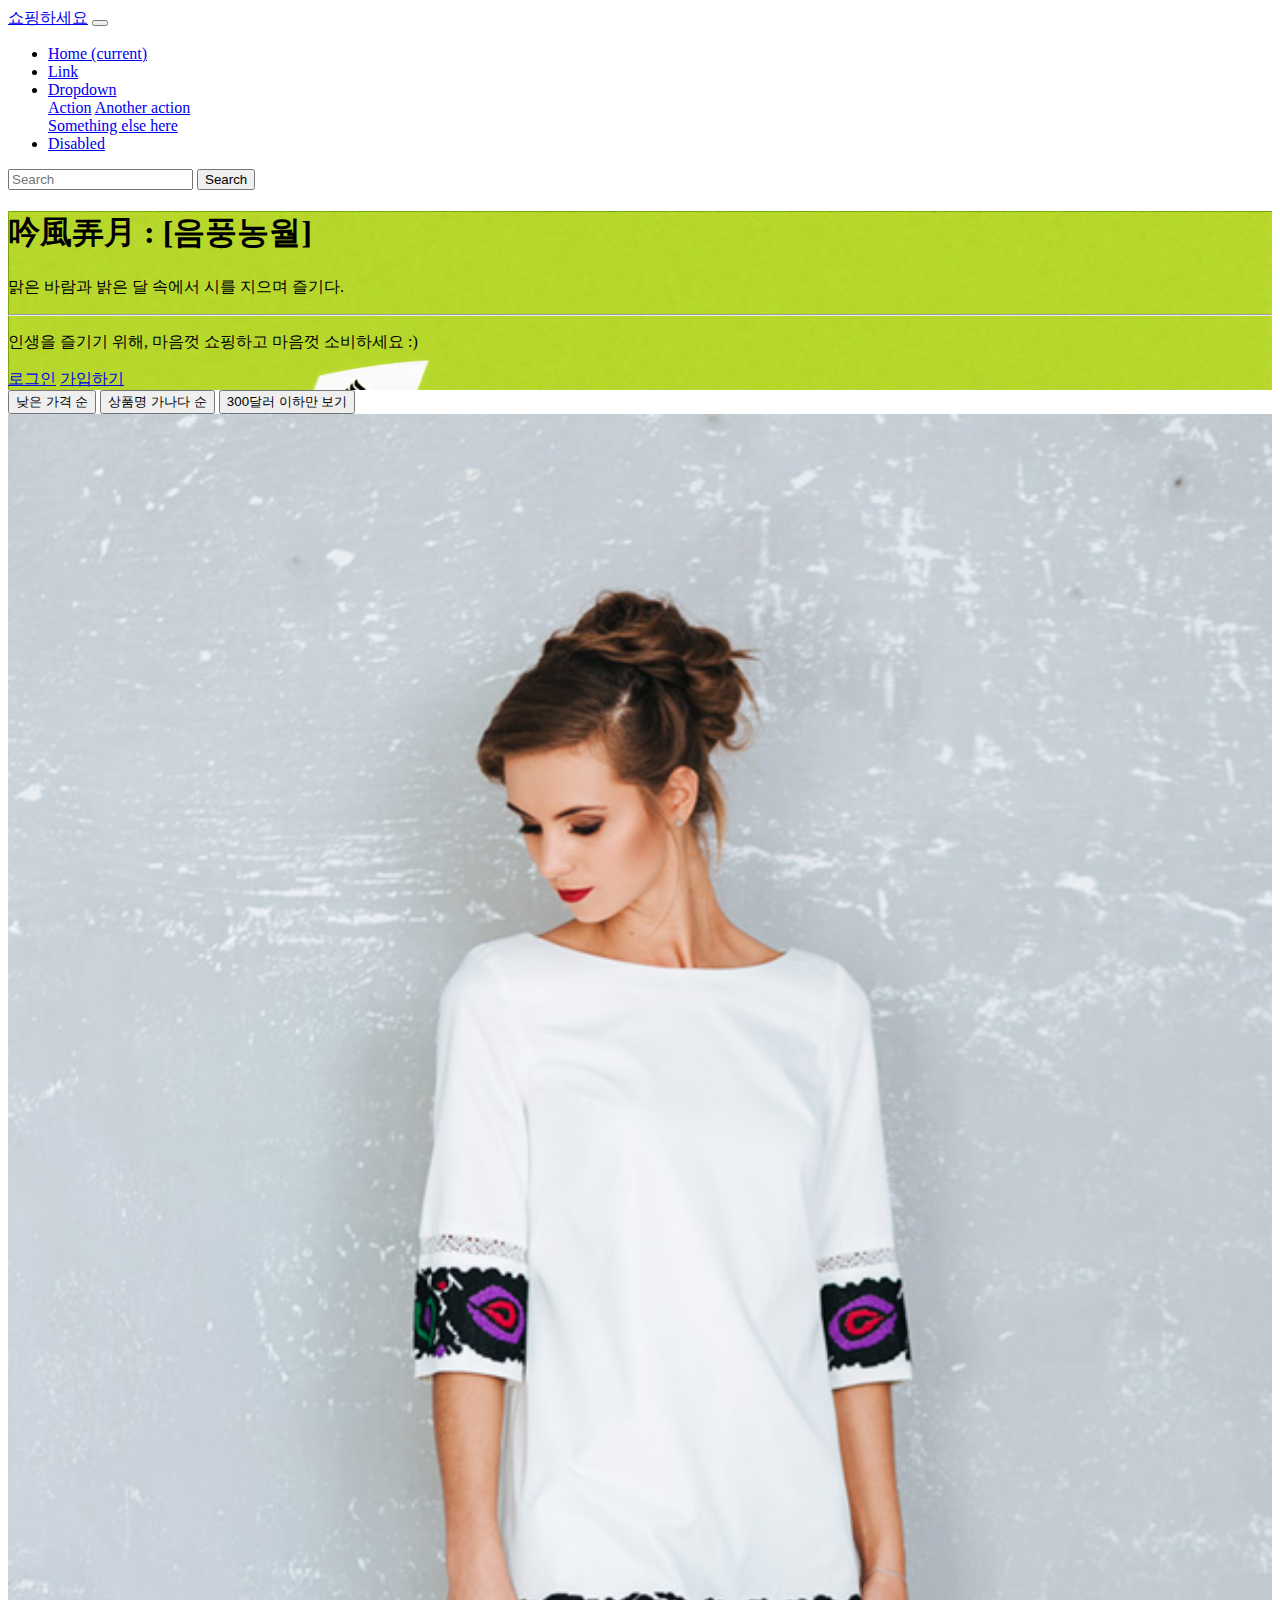
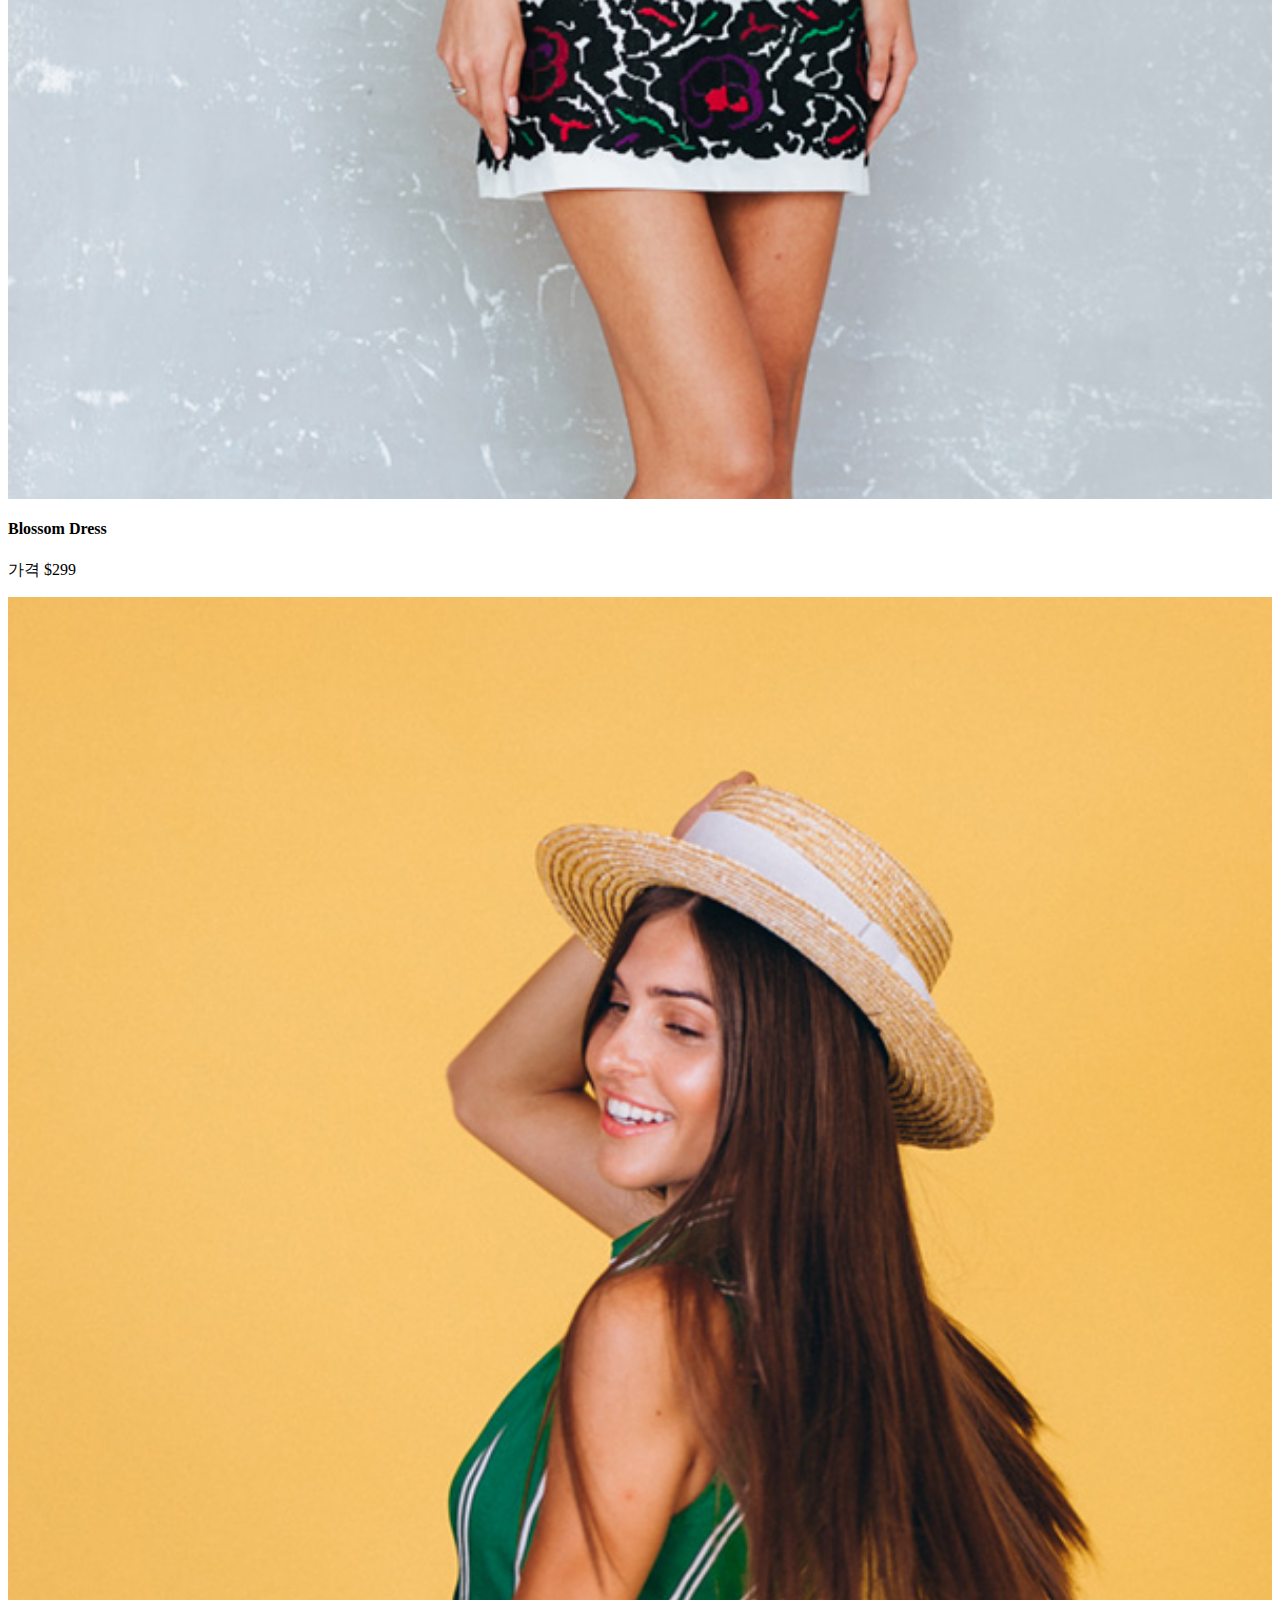
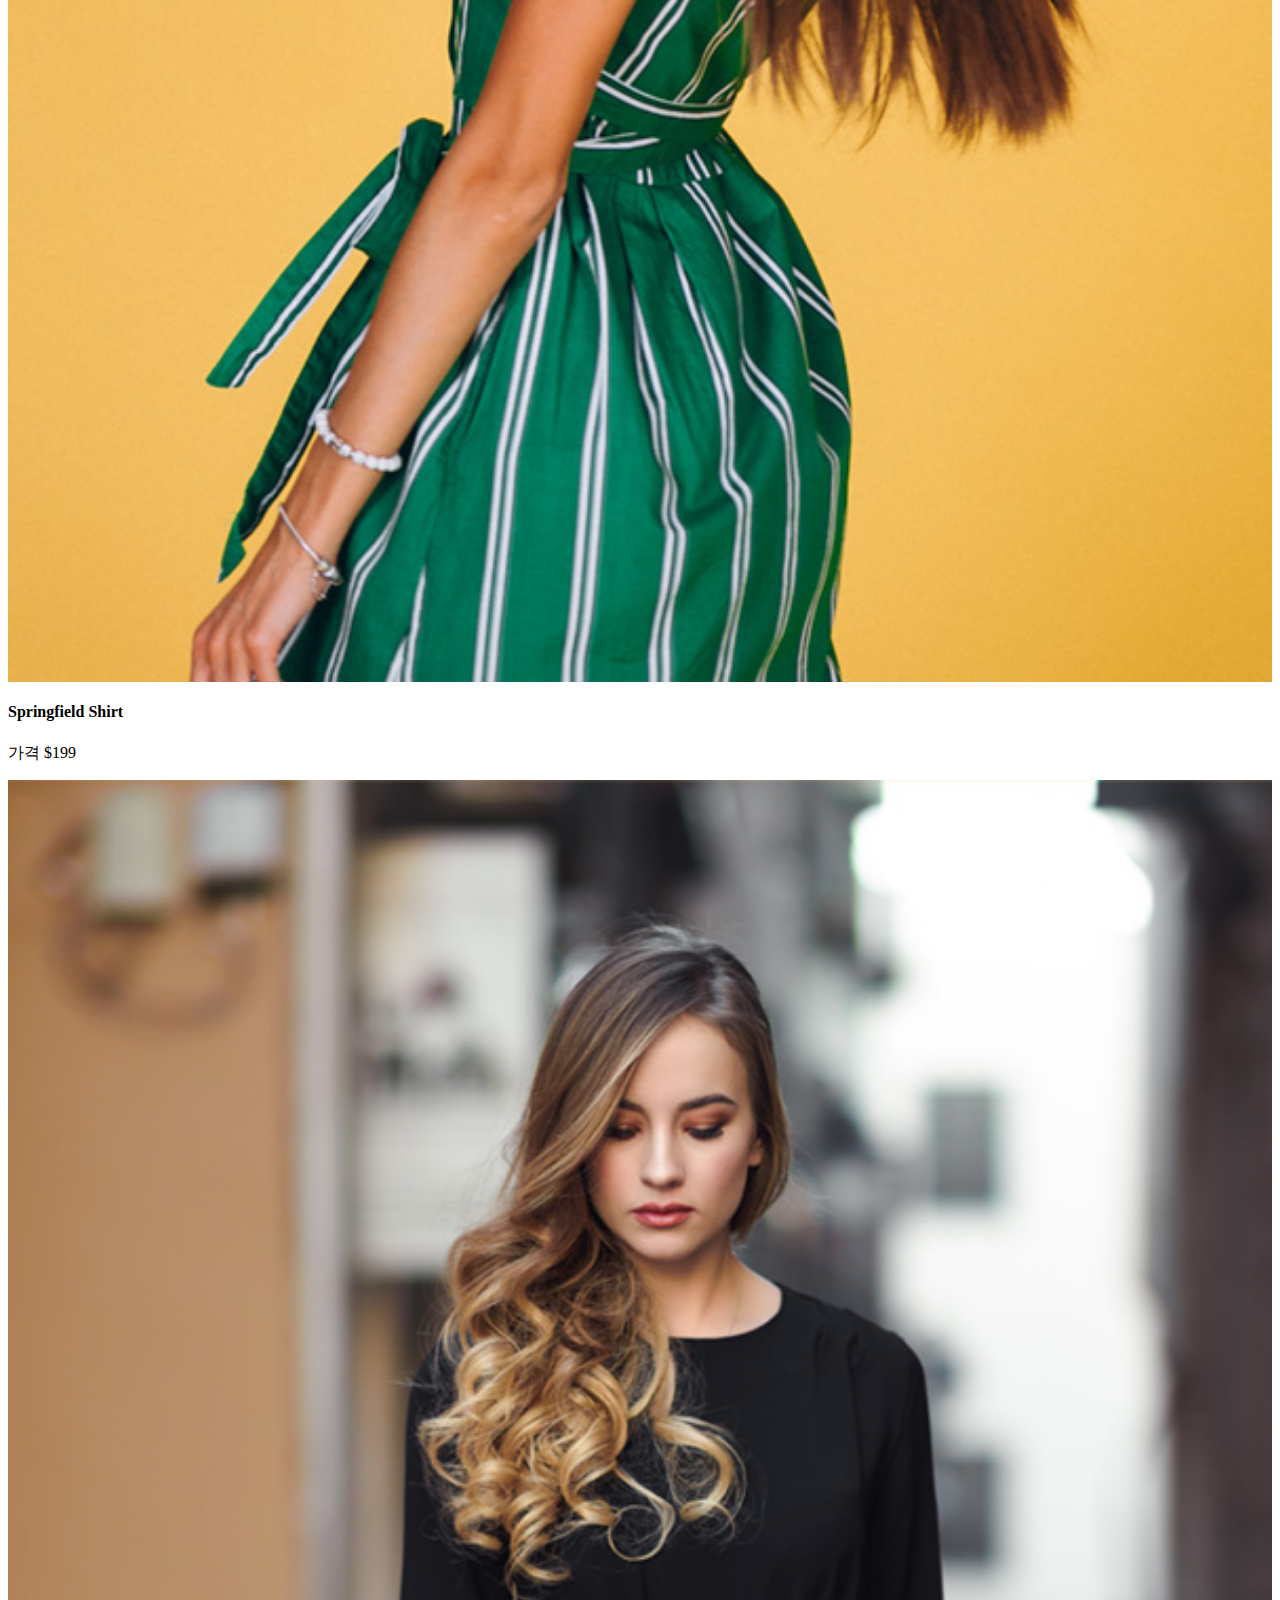
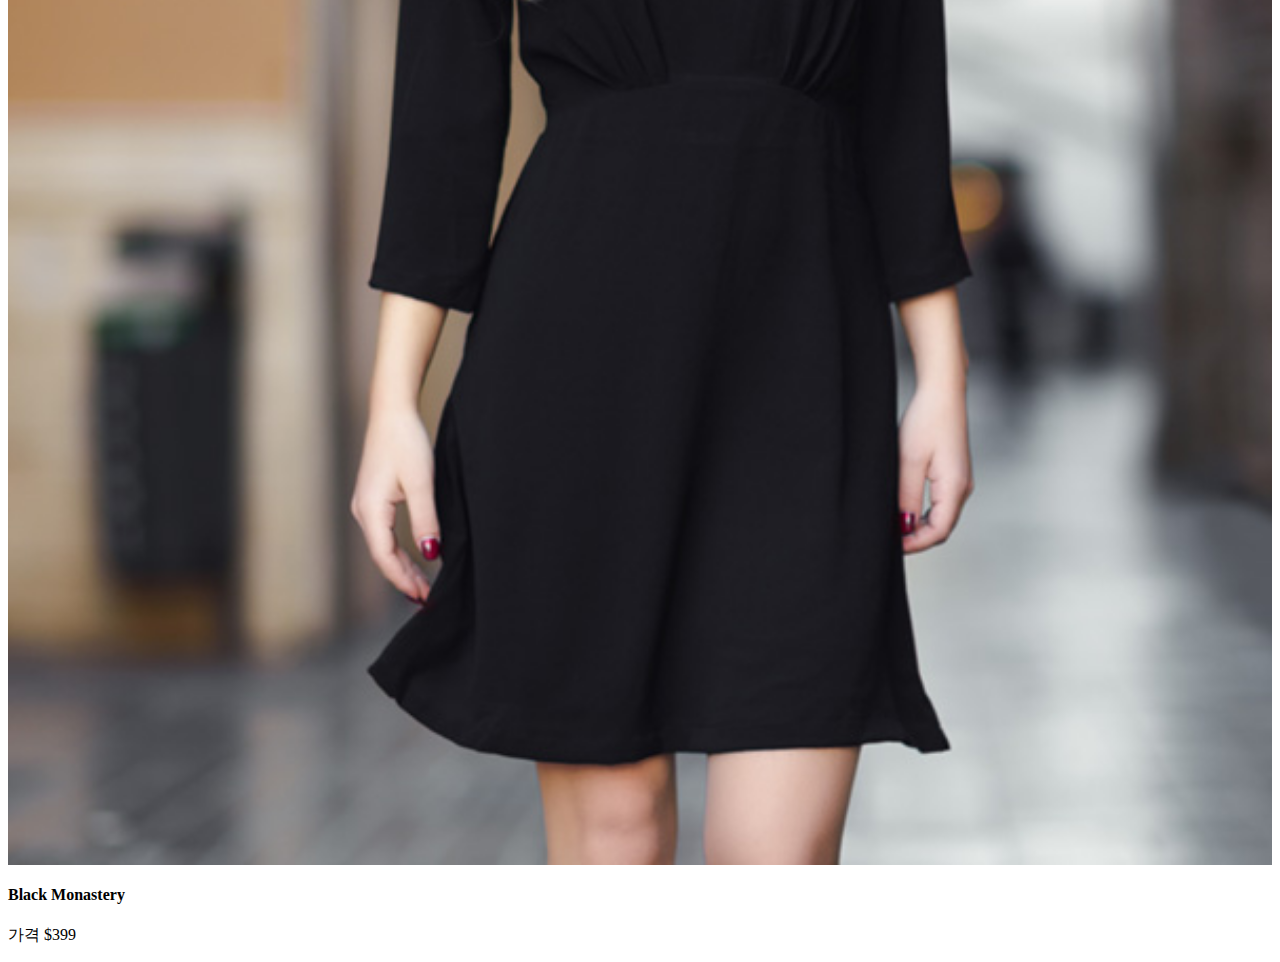
<file: homework/index.html>
<html>
    <head>
    <link rel="stylesheet" href="https://stackpath.bootstrapcdn.com/bootstrap/4.5.0/css/bootstrap.min.css" integrity="sha384-9aIt2nRpC12Uk9gS9baDl411NQApFmC26EwAOH8WgZl5MYYxFfc+NcPb1dKGj7Sk" crossorigin="anonymous">

    <link href="main.css" rel="stylesheet">

    <title>Go Shopping!</title>

</head>

<body>
    <!--모달팝업-->
    <div class="black-bg" id="modal">
        <div class="white-bg">
            <h4 id="title">로그인하세요</h4>
            <form action="login.php" name="form" onsubmit="return chkBlank()">
                <input type="email" class="form-control" name="email" id="email" placeholder="이메일 주소를 입력하세요" pattern="[a-z0-9._%+-]+@[a-z0-9.-]+\.[a-z]{2,4}$" />
                <input type="password" class="form-control" name="password" placeholder="비밀번호를 입력하세요">
                <button type="submit" class="btn btn-primary" id="submit">Submit</button>
            </form>
            <button id="close">닫기</button>
        </div>
    </div>

    <!--내비게이션바-->
    <nav class="navbar navbar-expand-lg navbar-light bg-light">
        <a class="navbar-brand" href="#">쇼핑하세요</a>
        <button class="navbar-toggler" type="button" data-toggle="collapse" data-target="#navbarSupportedContent" aria-controls="navbarSupportedContent" aria-expanded="false" aria-label="Toggle navigation">
            <span class="navbar-toggler-icon"></span>
        </button>

        <div class="collapse navbar-collapse" id="navbarSupportedContent">
            <ul class="navbar-nav mr-auto">
                <li class="nav-item active">
                    <a class="nav-link" href="#">Home <span class="sr-only">(current)</span></a>
                </li>
                <li class="nav-item">
                    <a class="nav-link" href="#">Link</a>
                </li>
                <li class="nav-item dropdown">
                    <a class="nav-link dropdown-toggle" href="#" id="navbarDropdown" role="button" data-toggle="dropdown" aria-haspopup="true" aria-expanded="false">
                        Dropdown
                    </a>
                    <div class="dropdown-menu" aria-labelledby="navbarDropdown">
                        <a class="dropdown-item" href="#">Action</a>
                        <a class="dropdown-item" href="#">Another action</a>
                        <div class="dropdown-divider"></div>
                        <a class="dropdown-item" href="#">Something else here</a>
                    </div>
                </li>
                <li class="nav-item">
                    <a class="nav-link disabled" href="#" tabindex="-1" aria-disabled="true">Disabled</a>
                </li>
            </ul>
            <form class="form-inline my-2 my-lg-0">
                <input class="form-control mr-sm-2" type="search" placeholder="Search" aria-label="Search">
                <button class="btn btn-outline-success my-2 my-sm-0" type="submit">Search</button>
            </form>
        </div>
    </nav>

    <div class="jumbotron">
        <h1 class="display-4">吟風弄月 : [음풍농월]</h1>
        <p class="lead">맑은 바람과 밝은 달 속에서 시를 지으며 즐기다.</p>
        <hr class="my-4">
        <p>인생을 즐기기 위해, 마음껏 쇼핑하고 마음껏 소비하세요 :)</p>
        <a class="btn btn-primary btn-lg" href="#" role="button" id="loginBtn">로그인</a>
        <a class="btn btn-primary btn-lg" href="#" role="button" id="joinBtn">가입하기</a>
    </div>


    <div class="btn-group" role="group" aria-label="Basic example">
        <button type="button" class="btn btn-secondary" id="low">낮은 가격 순</button>
        <button type="button" class="btn btn-secondary" id="abc">상품명 가나다 순</button>
        <button type="button" class="btn btn-secondary" id="300">300달러 이하만 보기</button>
    </div>

    <div class="container">
        <div class="row">
            <div class="col-md-4">
                <img src="pic1.jpg" width="100%">
                <h4 class="my-3" id="title0">상품1제목</h4>
                <p>가격 $<span id="price0">??</span></p>
            </div>
            <div class="col-md-4">
                <img src="pic2.jpg" width="100%">
                <h4 class="my-3" id="title1">상품1제목</h4>
                <p>가격 $<span id="price1">??</span></p>
            </div>
            <div class="col-md-4">
                <img src="pic3.jpg" width="100%">
                <h4 class="my-3" id="title2">상품1제목</h4>
                <p>가격 $<span id="price2">??</span></p>
            </div>
        </div>
    </div>



    <script>
        var products = [{
                id: 1,
                price: 299,
                img: 'img/pic1.jpg',
                title: 'Blossom Dress',
                text: "Do you like some random yellow stuff? Here's one for you."
            },
            {
                id: 2,
                price: 199,
                img: 'img/pic1.jpg',
                title: 'Springfield Shirt',
                text: "Stole it from my dad."
            },
            {
                id: 3,
                price: 399,
                img: 'img/pic3.jpg',
                title: 'Black Monastery',
                text: "The best beer comes from the monastery."
            }
        ];

        for (i = 0; i < 3; i++) {
            document.getElementById('title' + i).innerHTML = products[i].title;
            document.getElementById('price' + i).innerHTML = products[i].price;
        };

        //products 라는 array 안에 있는 object{} 데이터 3개를 가격 낮은 순으로 정렬하려면 어떻게 코드를 짜야할까요?


        // 가격 낮은 순 정렬 버튼
        document.getElementById('low').addEventListener('click', function() {
            products.sort(function(a, b) {
                return a.price - b.price;

            });
            for (i = 0; i < 3; i++) {
                document.getElementById('title' + i).innerHTML = products[i].title;
                document.getElementById('price' + i).innerHTML = products[i].price;
            };

        });
        // 상품명 가나다 순 버튼
        document.getElementById('abc').addEventListener('click', function() {
            products.sort(function(a, b) {
                if (a.title > b.title) {
                    return 1
                } else if (a.title < b.title) {
                    return -1
                }

            });
            for (i = 0; i < 3; i++) {
                document.getElementById('title' + i).innerHTML = products[i].title;
                document.getElementById('price' + i).innerHTML = products[i].price;
            };
        });

        // 300달러 이하만 보기
        document.getElementById('300').addEventListener('click', function() {
            products.sort(function(a, b) {
                return a.price - b.price;
            });
            var products2 = products.filter(a => a.price < 300);
        });
    </script>
    <script>
        // 로그인 버튼
        document.getElementById('loginBtn').addEventListener('click', function() {
            document.getElementById('modal').style.display = 'block';
            document.getElementById('title').innerHTML = '로그인해주세요';
        });

        // 가입하기 버튼
        document.getElementById('joinBtn').addEventListener('click', function() {
            document.getElementById('modal').style.display = 'block';
            document.getElementById('title').innerHTML = '가입해주세요';

        });

        // 닫기 버튼
        document.getElementById('close').addEventListener('click', function() {
            document.getElementById('modal').style.display = 'none';
        });


        // email 유효성 검사
        const regData = /^(([^<>()\[\]\.,;:\s@\"]+(\.[^<>()\[\]\.,;:\s@\"]+)*)|(\".+\"))@(([^<>()[\]\.,;:\s@\"]+\.)+[^<>()[\]\.,;:\s@\"]{2,})$/i;

        // email 공백 검사

        function chkBlank() {
            var emailChk = document.forms["form"]["email"].value;
            var pwChk = document.forms["form"]["password"].value;

            if (emailChk == "") {
                alert('이메일을 입력해주세요!');
                return false;
            } else if (pwChk == 0) {
                alert('비밀번호를 입력해주세요!');
                return false;
            } else {
                return true;
            }
        }

        //코멘트 : 1. 역시 인풋 name으로찾는게 쉬워보이는군요 2. 잘되니 심심하시면 함수를 onsubmit에 꽂아넣지말고 addeventlistener를 이용해서 똑같이 기능개발해보십시오 


        //모달 검은 배경 누르면 닫히는 기능 (로그인 버튼을 누르면 모달창이 떠, 근데 다른데 누르면 그대로 있고 바깥에 검은 바탕을 누르면 창이 닫히는 기능)


        document.getElementById('modal').addEventListener('click', function(e) {
            e.stopPropagation();

            if (e.target == document.getElementById('modal')) {
                document.getElementById('modal').style.display = 'none';
            };
        });
    </script>




</body></html>
</file>
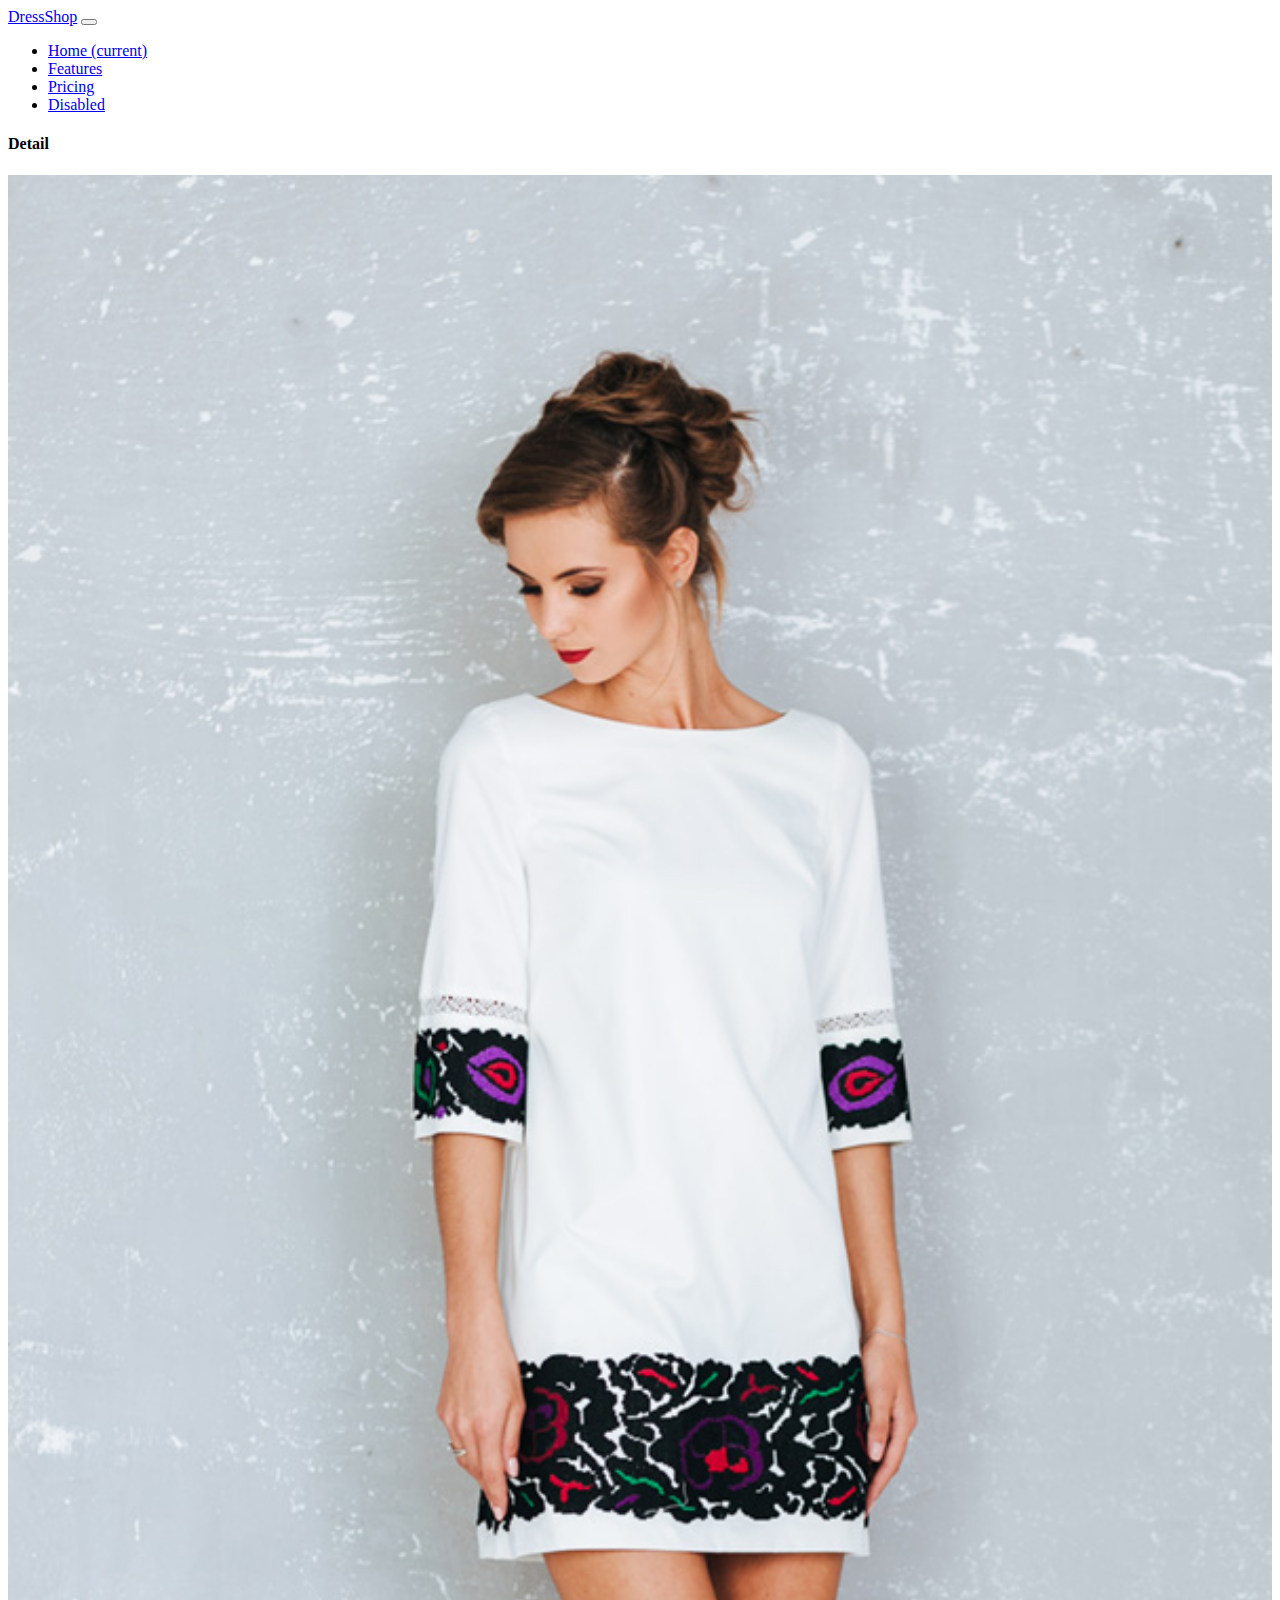
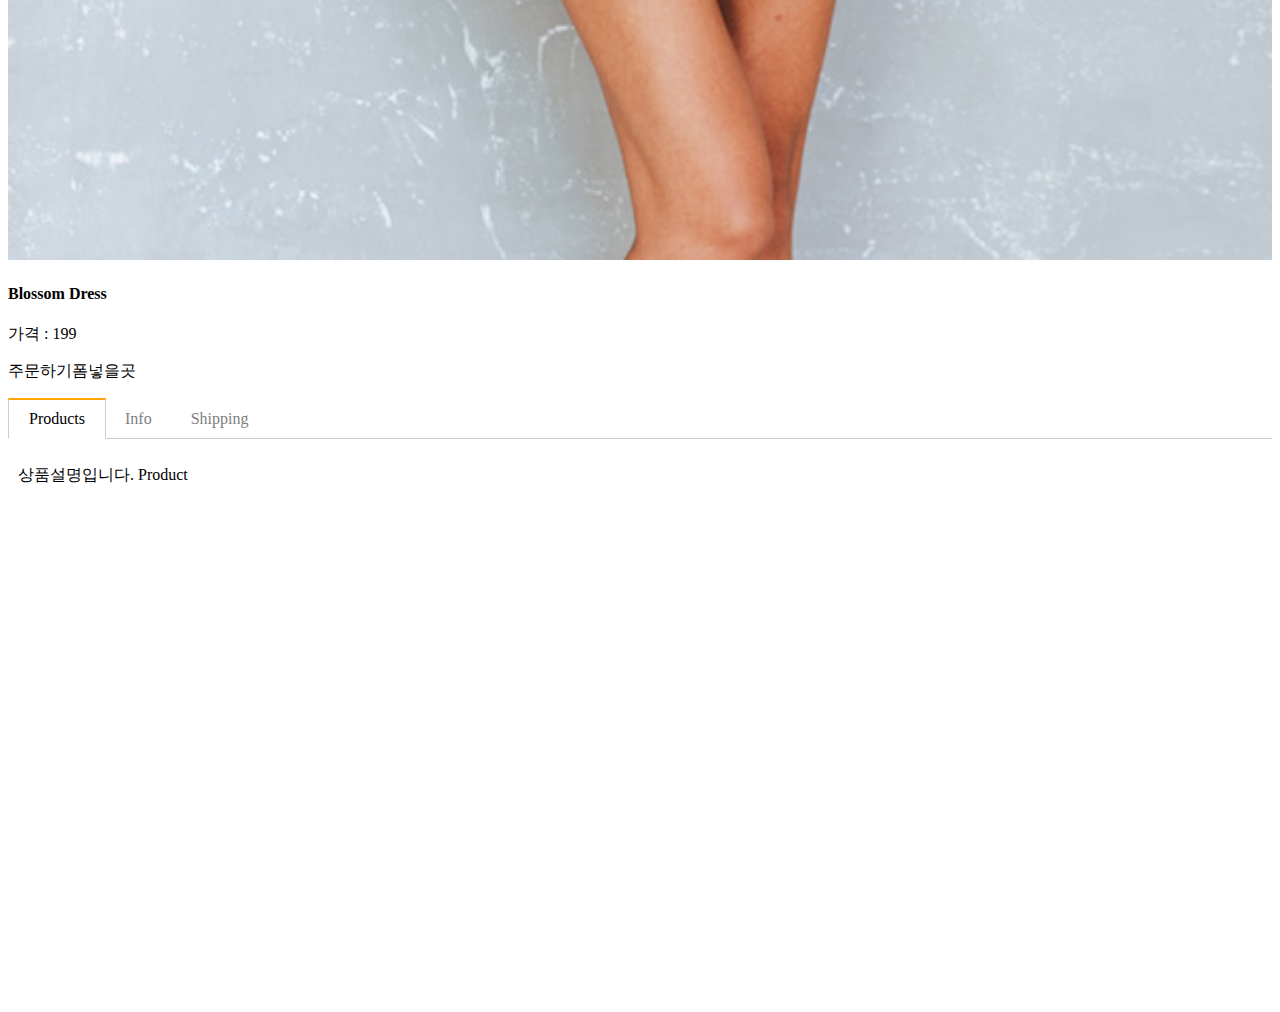
<file: homework/detail.html>
<!doctype html>
<html lang="en">
  <head>
  <!-- Required meta tags -->
  <meta charset="utf-8">
  <meta name="viewport" content="width=device-width, initial-scale=1, shrink-to-fit=no">

  <!-- Bootstrap CSS -->
  <link rel="stylesheet" href="https://stackpath.bootstrapcdn.com/bootstrap/4.5.0/css/bootstrap.min.css" integrity="sha384-9aIt2nRpC12Uk9gS9baDl411NQApFmC26EwAOH8WgZl5MYYxFfc+NcPb1dKGj7Sk" crossorigin="anonymous">

  <link href="main.css" rel="stylesheet">

  <title>Hello, world!</title>
</head>

<body>


  <nav class="navbar navbar-expand-lg navbar-light bg-light">
    <a class="navbar-brand" href="#">DressShop</a>
    <button class="navbar-toggler" type="button" data-toggle="collapse" data-target="#navbarNav" aria-controls="navbarNav" aria-expanded="false" aria-label="Toggle navigation">
      <span class="navbar-toggler-icon"></span>
    </button>
    <div class="collapse navbar-collapse" id="navbarNav">
      <ul class="navbar-nav">
        <li class="nav-item active">
          <a class="nav-link" href="#">Home <span class="sr-only">(current)</span></a>
        </li>
        <li class="nav-item">
          <a class="nav-link" href="#">Features</a>
        </li>
        <li class="nav-item">
          <a class="nav-link" href="#">Pricing</a>
        </li>
        <li class="nav-item">
          <a class="nav-link disabled" href="#" tabindex="-1" aria-disabled="true">Disabled</a>
        </li>
      </ul>
    </div>
  </nav>

  <div class="text-center my-4">
    <h4>Detail</h4>
  </div>

  <div class="container">
    <div class="row">
      <div class="col-md-6">
        <img src="pic1.jpg" width="100%">
      </div>
      <div class="col-md-6 mt-4">
        <h4>Blossom Dress</h4>
        <p>가격 : 199</p>
        <form>주문하기폼넣을곳</form>
      </div>
    </div>
  </div>

  <style>
    .list {
      list-style-type: none;
      margin: 0;
      padding: 0;
      border-bottom: 1px solid #ccc;
    }
    .list::after {
      content : '';
      display: block;
      clear: both;
    }
    .tab-button {
      display: block;
      padding: 10px 20px 10px 20px;
      float: left;
      margin-right: -1px;
      margin-bottom: -1px;
      color: grey;
      text-decoration: none;
    }

    .orange {
      border-top: 2px solid orange;
      border-right: 1px solid #ccc;
      border-bottom: 1px solid white;
      border-left: 1px solid #ccc;
      color: black;
      margin-top: -2px;
    }

    .tab-content {
      display: none;
      padding: 10px;
    }

    .show {
      display: block;
    }
  </style>

  <br>
  <!--orange라는 클래스는 버튼 하이라이트해주는 클래스, show는 탭 내용 보여주는 클래스-->
  <div class="container mt-5" style="margin-bottom: 500px;">
    <ul class="list">
      <a class="tab-button orange" data-id="0" id="0">Products</a>
      <a class="tab-button" data-id="1" id="1">Info</a>
      <a class="tab-button" data-id="2" id="2">Shipping</a>
    </ul>

    <div class="tab-content show" id="content0">
      <p>상품설명입니다. Product</p>
    </div>
    <div class="tab-content" id="content1">
      <p>상품정보입니다. Information</p>
    </div>
    <div class="tab-content" id="content2">
      <p>배송정보입니다. Shipping</p>
    </div>
  </div>

<script src="tab.js">
    </script>




  <!-- Optional JavaScript -->
  <!-- jQuery first, then Popper.js, then Bootstrap JS -->
  <script src="https://code.jquery.com/jquery-3.5.1.slim.min.js" integrity="sha384-DfXdz2htPH0lsSSs5nCTpuj/zy4C+OGpamoFVy38MVBnE+IbbVYUew+OrCXaRkfj" crossorigin="anonymous"></script>
  <script src="https://cdn.jsdelivr.net/npm/popper.js@1.16.0/dist/umd/popper.min.js" integrity="sha384-Q6E9RHvbIyZFJoft+2mJbHaEWldlvI9IOYy5n3zV9zzTtmI3UksdQRVvoxMfooAo" crossorigin="anonymous"></script>
  <script src="https://stackpath.bootstrapcdn.com/bootstrap/4.5.0/js/bootstrap.min.js" integrity="sha384-OgVRvuATP1z7JjHLkuOU7Xw704+h835Lr+6QL9UvYjZE3Ipu6Tp75j7Bh/kR0JKI" crossorigin="anonymous"></script>
</body></html>
</file>
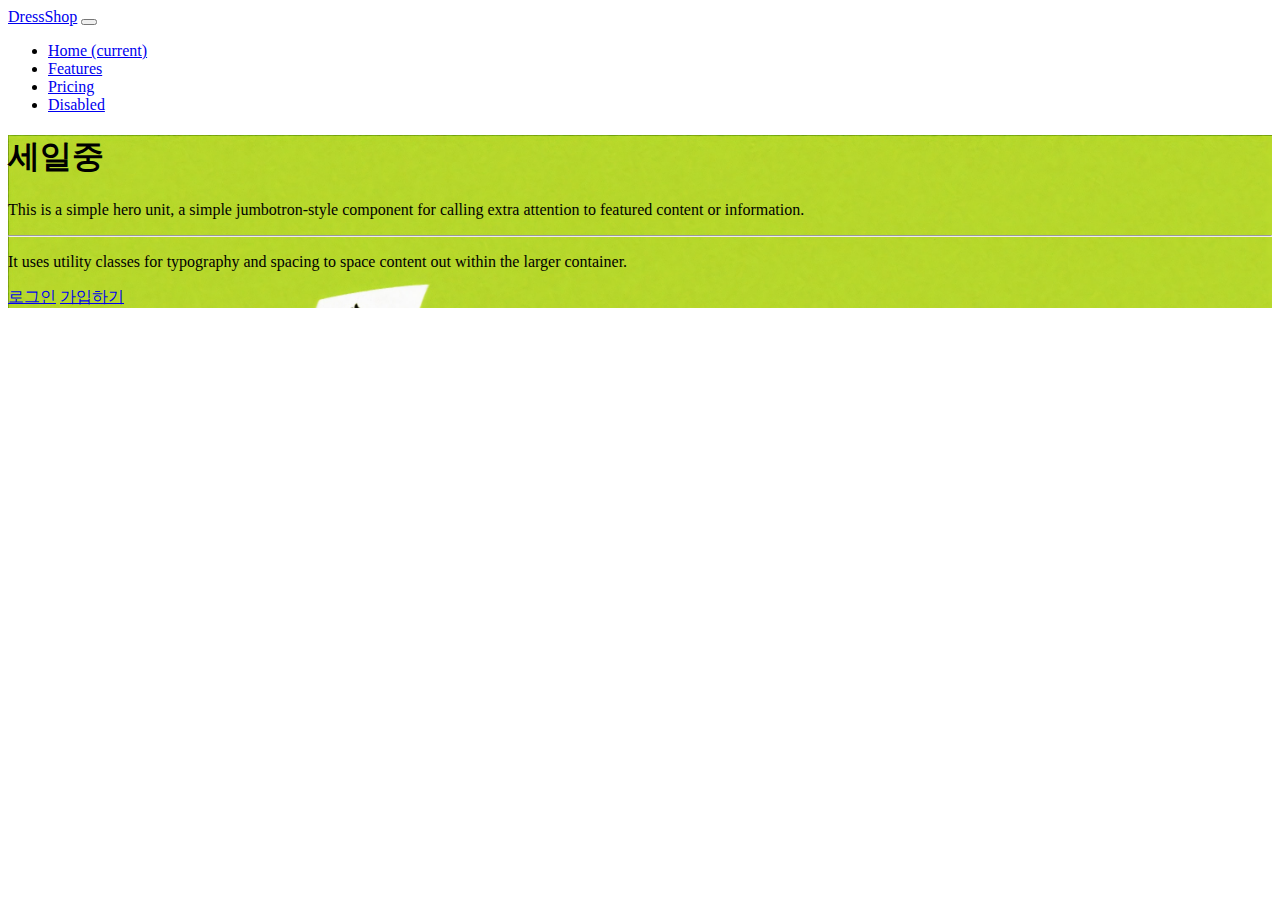
<file: homework/week1-index.html>
<!doctype html>
<html lang="en">
  <head>
    <!-- Required meta tags -->
    <meta charset="utf-8">
    <meta name="viewport" content="width=device-width, initial-scale=1, shrink-to-fit=no">

    <!-- Bootstrap CSS -->
    <link rel="stylesheet" href="https://stackpath.bootstrapcdn.com/bootstrap/4.5.0/css/bootstrap.min.css" integrity="sha384-9aIt2nRpC12Uk9gS9baDl411NQApFmC26EwAOH8WgZl5MYYxFfc+NcPb1dKGj7Sk" crossorigin="anonymous">
    
    <link href="main.css" rel="stylesheet">

    <title>Hello, world!</title>
  </head>
  <body>
    
    
    <div class="black-bg" id="모달">
      <div class="white-bg">
        <h4 id="title">로그인하세요</h4>
        <form action="login.php" onsubmit="return false">
          <input type="email" class="form-control" id="email" >
          <input type="password" class="form-control" >
          <button type="submit" class="btn btn-primary">Submit</button>
        </form>
        <button id="close">닫기</button>
      </div>
    </div>
    
    <script>
      
//      정규식 regex 
//      var 정규식 = /S+@/;
      
//      1. HTML변경방법 document.getElementById().?? = ??;
//      2. function(){} 그리고 3개의 용도 
//      3. if(){} else{}
//      4. var let const 
//      5. addEventListener()
//      6. 숙제 : 심심하면 해보셈 검토/코멘트를 원하면 카톡으로 파일보내주셈 
//      7. 복습 : 오늘거 답보지말고 다시만들어보기 3일후에 
      
      
      if ( 3 == 3 ){
        console.log('안녕');
      } else {
        console.log('잘가');
      }
      
      
      //함수의 용도3. 퉤
      function 더하기(){
        return 1 + 1
      }
      
    
    </script>
    
    
    
    
    
    
    <nav class="navbar navbar-expand-lg navbar-light bg-light">
      <a class="navbar-brand" href="#">DressShop</a>
      <button class="navbar-toggler" type="button" data-toggle="collapse" data-target="#navbarNav" aria-controls="navbarNav" aria-expanded="false" aria-label="Toggle navigation">
        <span class="navbar-toggler-icon"></span>
      </button>
      <div class="collapse navbar-collapse" id="navbarNav">
        <ul class="navbar-nav">
          <li class="nav-item active">
            <a class="nav-link" href="#">Home <span class="sr-only">(current)</span></a>
          </li>
          <li class="nav-item">
            <a class="nav-link" href="#">Features</a>
          </li>
          <li class="nav-item">
            <a class="nav-link" href="#">Pricing</a>
          </li>
          <li class="nav-item">
            <a class="nav-link disabled" href="#" tabindex="-1" aria-disabled="true">Disabled</a>
          </li>
        </ul>
      </div>
    </nav>
    
    <div class="jumbotron main-bg">
      <h1 class="display-4">세일중</h1>
      <p class="lead">This is a simple hero unit, a simple jumbotron-style component for calling extra attention to featured content or information.</p>
      <hr class="my-4">
      <p>It uses utility classes for typography and spacing to space content out within the larger container.</p>
      <a class="btn btn-primary btn-lg" href="#" role="button" onclick="">로그인</a>
      <a class="btn btn-primary btn-lg" href="#" role="button" onclick="">가입하기</a>
      
    </div>
     

      
	<script>
		
		
		//복습1. 로그인 버튼을 누르면 모달창이 열리는 기능을 만들어봅시다. 모달창 HTML은 위에 준비되어있습니다. 배웠던 function 문법을 사용하면 조금 더 깔끔한 개발이 가능합니다. 




		//복습2. 익스플로러9 이상의 개발 환경에서 즐겨 사용한다는 addEventListener()를 이용해서 모달창 닫기버튼의 기능을 개발해봅시다.
		




		//복습3. 로그인, 가입하기 버튼을 누를 때마다 각각 다른 제목을 가진 모달창을 띄워보세요. 방법은 한가지가 아닙니다.





		//복습4. 법카결제() 기능을 약간만 다르게 만들어보도록 합시다. 이번엔 오늘 점심값이 6천원 이상이면 거절, 미만이면 승인을 출력해주면 되는데..... 이번엔 법카결제() 함수를 1. 점심값을 함수에 파라미터(구멍)로 입력하면 2. 승인 혹은 거절을 콘솔창에 출력해주는 함수로 만들어보도록 합시다. (수업시간 예제와는 약간 달라요)

		//(에시) 법카결제(10000) 이라고 쓰면 콘솔창에 '거절'이 출력되어야하고, 법카결제(4000)이라고 쓰면 콘솔창에 '승인'이 출력되어야합니다. 
		
		function 법카결제() {
			//빨리 여기에 코드 짜세요
		}


		



		//복습5. 함수를 이용해 이메일 input 공백 검사기능 만들기 : 모달창 내의 폼을 전송할 때 이메일 input에 입력한 값이 공백일 경우 폼 전송을 막아야합니다. 반면에 공백이 아니면 폼을 전송시켜보도록 합시다.



		
		
		
		
		//복습6. 여러분의 1.이름 2.출생 지역 데이터를 각각 변수에 저장해봅시다. 이름은 개명할 수 있으니 값을 재할당 가능한 변수, 출생지역은 바뀌지 않으니 값을 재할당이 불가능한 변수에 저장해보도록 합시다. 
		
		
		
		


		//숙제1. 이메일뿐만 아니라 비밀번호 입력란도 공백검사를 해주는 기능을 기존 코드에 더해주도록 합시다. 복습5에서 만든 코드를 어떻게 업그레이드 해야할까요? 


		
		
		
		
		//숙제2. 이메일 혹은 비밀번호 입력란이 공란이면 input태그 아래에 '여기 이상해요'라고 안내문을 표시해주는 게 훨씬 유저 친화적이겠죠? 그러니 빨리 만들어봅시다. 이메일이 공란일 시 전송버튼을 누르면 '여기이상해요'라는 안내 메세지를 폼 아래에 띄워보는 일종의 UI 기능을 추가해봅시다. 
		
		




		//숙제3. 이메일 공백검사만으로는 부족합니다. "지금 입력한 값이 이메일형식이 맞는지" 검사하는 기능을 만들어봅니다. 1. 이메일이 공백이거나 2. 올바른 이메일 형식이 아니면 안내문을 띄워주도록 합니다. (이메일 정규식에 관한 내용 당연히 검색필요) 앞서 해봤던 코드들이 복잡하다면 다 주석처리하고 이 두개의 기능만 추가된 코드를 새롭게 제작해봅시다. 






		//숙제 겸 예습4. 수업시간처럼 이쁜함수()를 만들어서 <form onsubmit="">에 집어넣지말고, 요즘사용한다는 그 addEventListener를 이용해 다시 한번 공백체크 기능을 만들어보세요. 

		//(팁) 당연히 모르는 내용은 구글에 물어보실 수 있습니다.






		//코딩테스트 스타일 숙제5. 철수는 369게임을 더럽게 못합니다. (여기서의 369게임은 '3의 배수에서' 박수를 치면 게임입니다) 그래서 어떤 숫자를 집어넣으면 박수를 쳐야할 지 말아야할 지 판단해주는 함수를 디자인해보려고 합니다. 어떻게 함수를 만들어야할까요?


		function 게임봇() {
			//여기에 함수를 디자인해봅시다.

		}


		//(실행결과 예시)

		//게임봇(12); 함수에 12를 입력하면 콘솔창에 "박수"라는 글자가 나와야합니다.
		//게임봇(5); 함수에 5를 입력하면 콘솔창에 "통과"라는 글자가 나와야합니다.

		//(팁) 자바스크립트엔 +- 말고도 % 라는 연산자가 있습니다. 






		//코딩테스트 스타일 숙제6. 근데 요즘 인싸들은 369게임 업그레이드 버전을 한다고 합니다. 일단 3의 배수에서 박수를 치는건 맞는데, 현재 숫자가 9의 배수이기도 할 경우엔 박수를 두번쳐야합니다. 그럼 위에서 만들었던 게임봇 함수를 어떻게 업그레이드 하면 될까요?

		//(실행결과 예시)
		//게임봇(3); 함수에 3을 입력하면 콘솔창에 "박수"라는 글자가 나와야합니다.
		//게임봇(5); 함수에 5를 입력하면 콘솔창에 "통과"라는 글자가 나와야합니다.
		//게임봇(18); 함수에 18을 입력하면 콘솔창에 "박수x2"라는 글자가 나와야합니다.

			
			
		
		
	</script>
	
    
    
    
    
    
    

    <!-- Optional JavaScript -->
    <!-- jQuery first, then Popper.js, then Bootstrap JS -->
    <script src="https://code.jquery.com/jquery-3.5.1.slim.min.js" integrity="sha384-DfXdz2htPH0lsSSs5nCTpuj/zy4C+OGpamoFVy38MVBnE+IbbVYUew+OrCXaRkfj" crossorigin="anonymous"></script>
    <script src="https://cdn.jsdelivr.net/npm/popper.js@1.16.0/dist/umd/popper.min.js" integrity="sha384-Q6E9RHvbIyZFJoft+2mJbHaEWldlvI9IOYy5n3zV9zzTtmI3UksdQRVvoxMfooAo" crossorigin="anonymous"></script>
    <script src="https://stackpath.bootstrapcdn.com/bootstrap/4.5.0/js/bootstrap.min.js" integrity="sha384-OgVRvuATP1z7JjHLkuOU7Xw704+h835Lr+6QL9UvYjZE3Ipu6Tp75j7Bh/kR0JKI" crossorigin="anonymous"></script>
  </body>
</html>
</file>
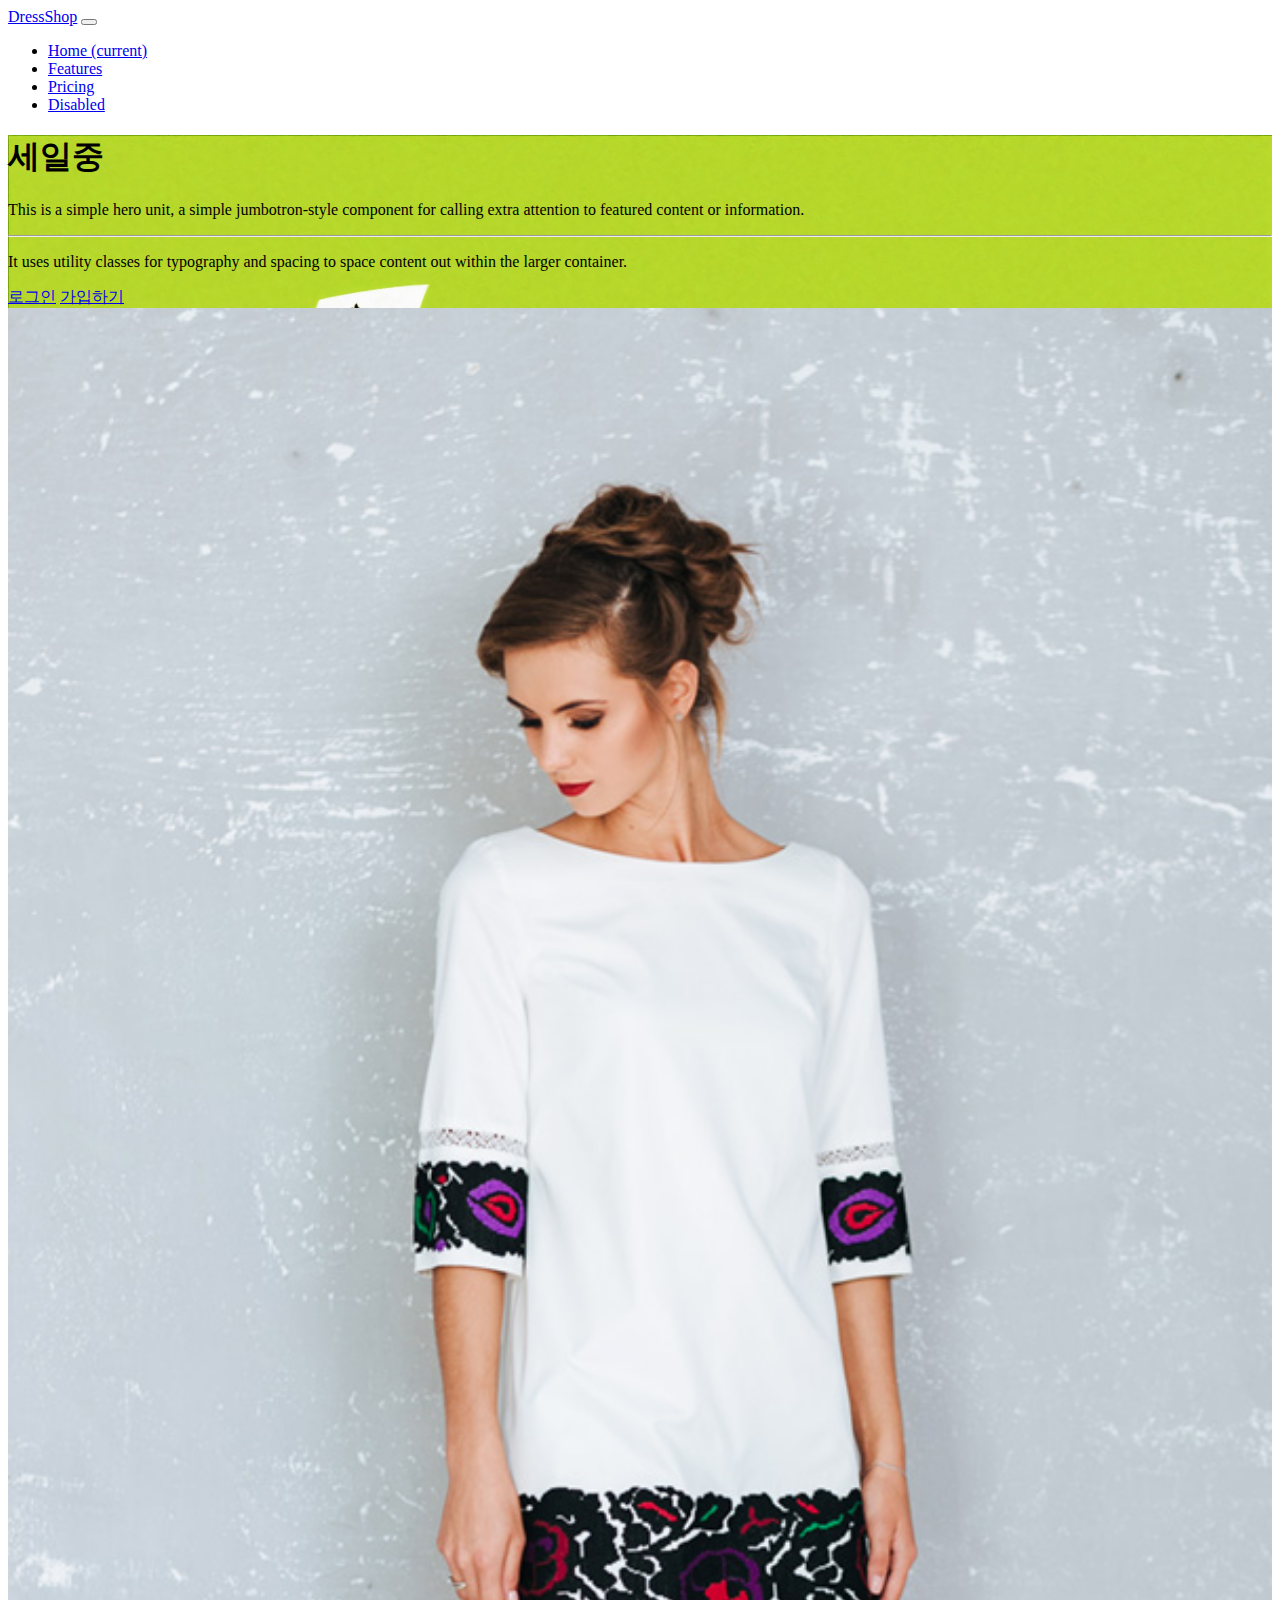
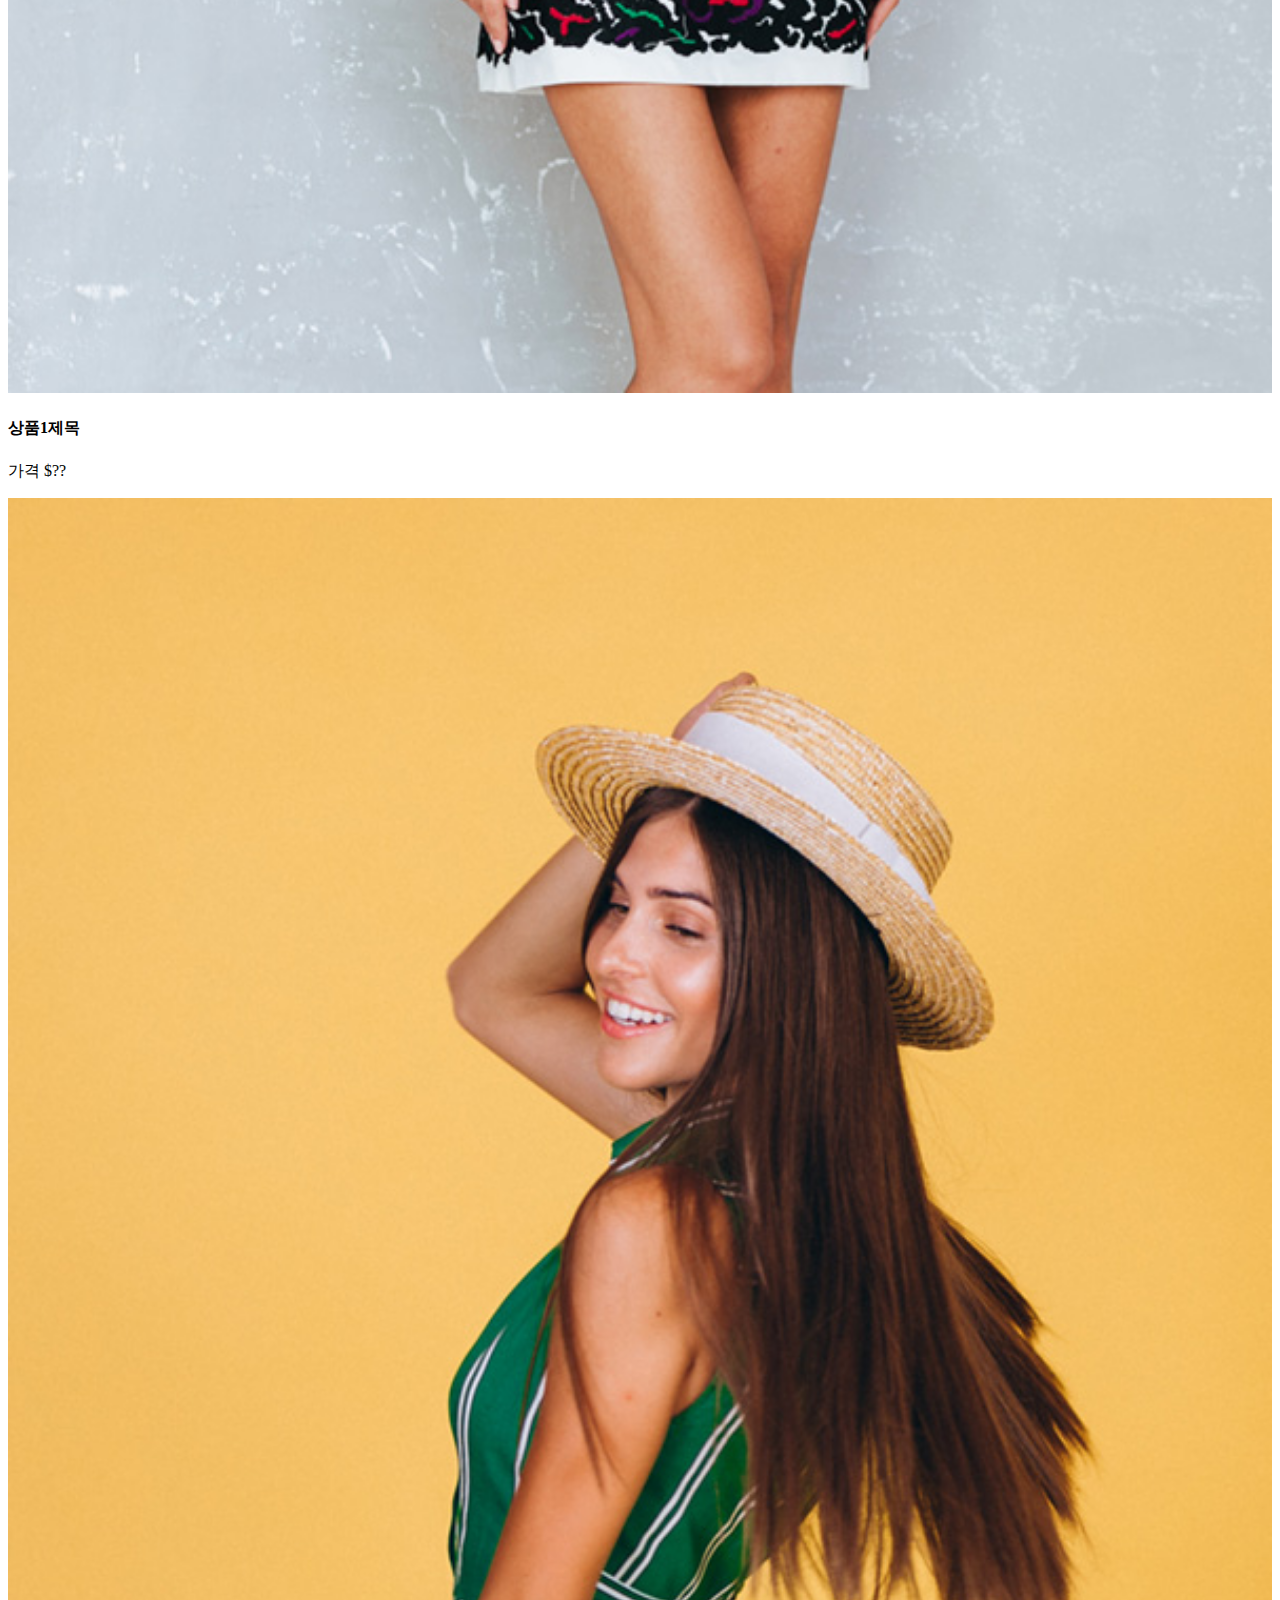
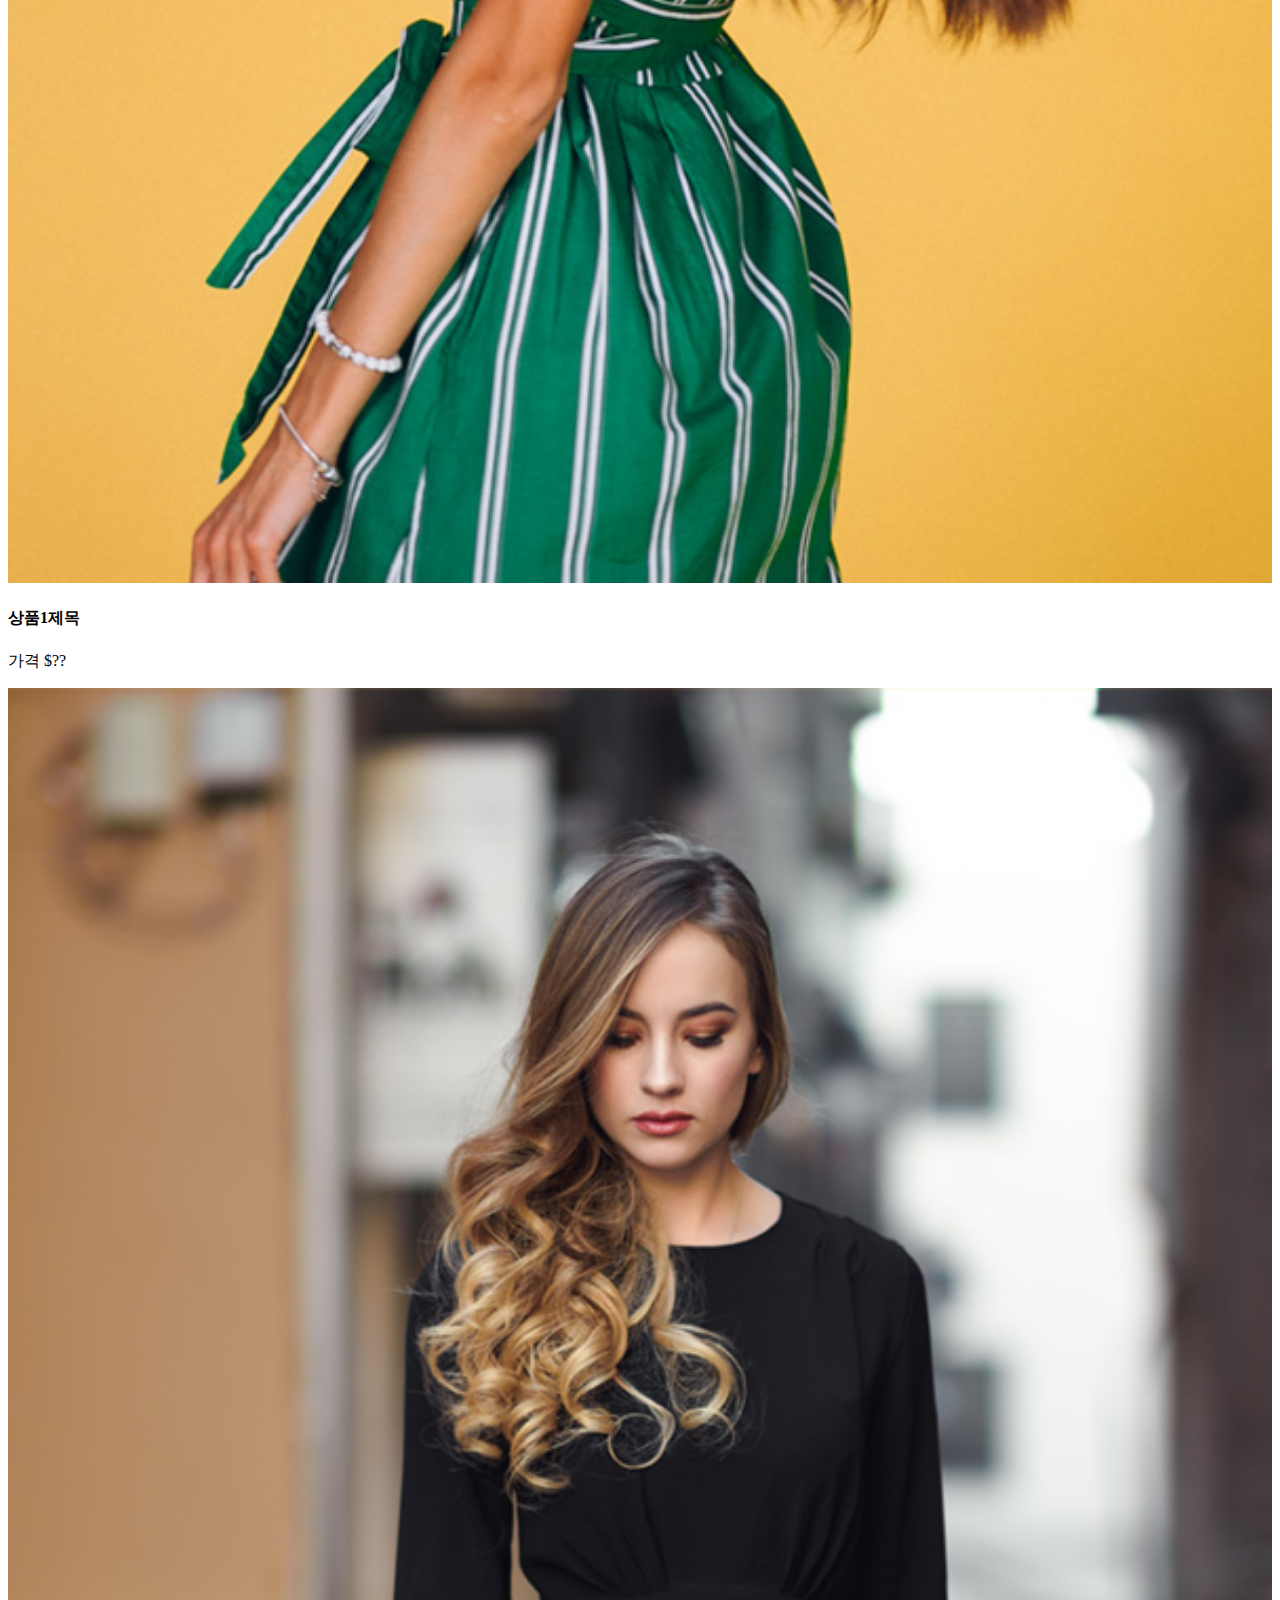
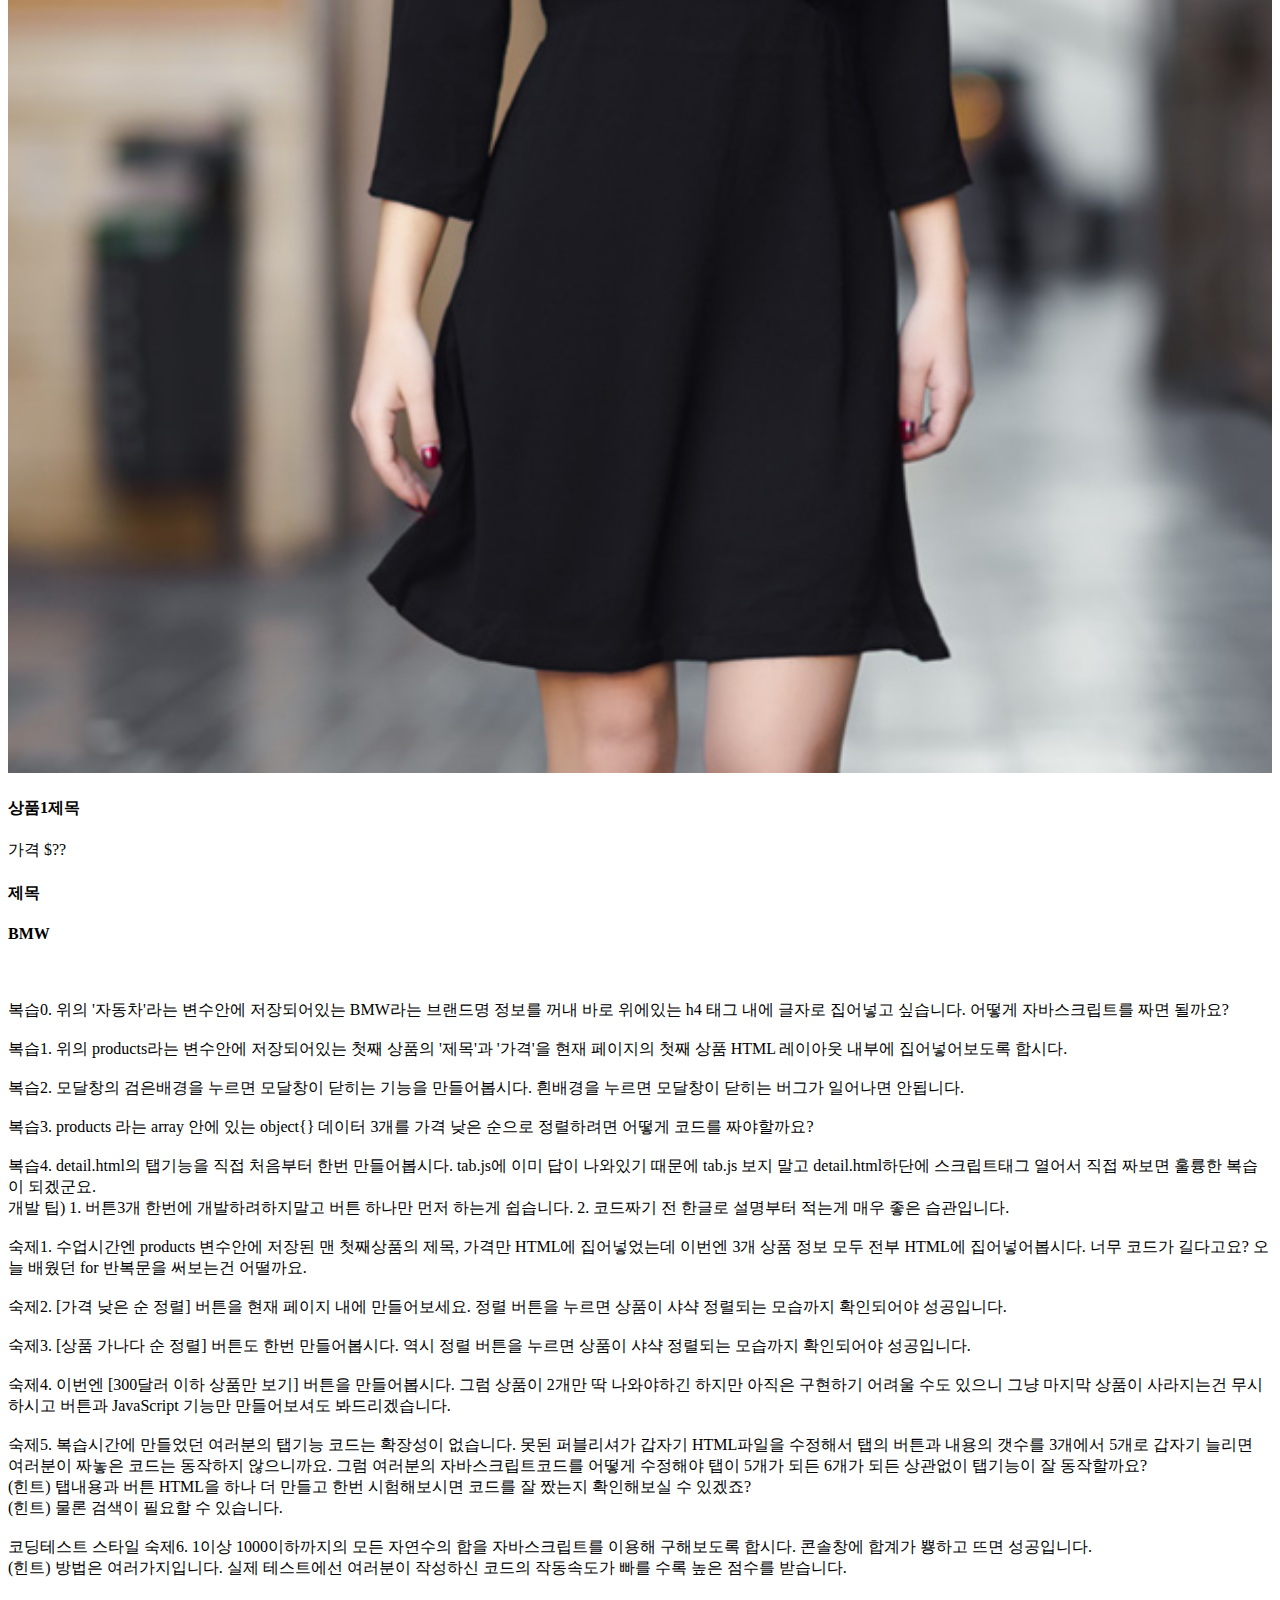
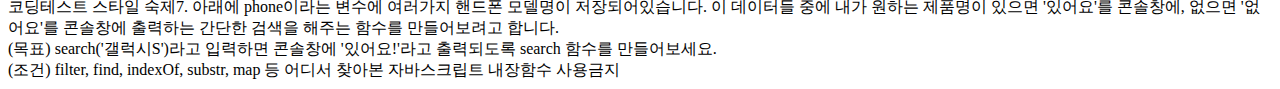
<file: homework/week2-index.html>
<!doctype html>
<html lang="en">

<head>
    <!-- Required meta tags -->
    <meta charset="utf-8">
    <meta name="viewport" content="width=device-width, initial-scale=1, shrink-to-fit=no">

    <!-- Bootstrap CSS -->
    <link rel="stylesheet" href="https://stackpath.bootstrapcdn.com/bootstrap/4.5.0/css/bootstrap.min.css" integrity="sha384-9aIt2nRpC12Uk9gS9baDl411NQApFmC26EwAOH8WgZl5MYYxFfc+NcPb1dKGj7Sk" crossorigin="anonymous">

    <link href="main.css" rel="stylesheet">

    <title>Hello, world!</title>
</head>

<body>

    <div class="black-bg" id="모달">
        <div class="white-bg">
            <h4 id="title">로그인하세요</h4>
            <form action="login.php" onsubmit="return 이쁜함수()">
                <input type="email" class="form-control" id="email">
                <input type="password" class="form-control">
                <button type="submit" class="btn btn-primary">Submit</button>
            </form>
            <button id="close">닫기</button>
        </div>
    </div>

    <script>
        function 이쁜함수() {
            if (document.getElementById('email').value == "") {
                return false
            }
        }
        document.getElementById('close').addEventListener('click', function() {

            document.getElementById('모달').style.display = 'none';

        });
    </script>






    <nav class="navbar navbar-expand-lg navbar-light bg-light">
        <a class="navbar-brand" href="#">DressShop</a>
        <button class="navbar-toggler" type="button" data-toggle="collapse" data-target="#navbarNav" aria-controls="navbarNav" aria-expanded="false" aria-label="Toggle navigation">
            <span class="navbar-toggler-icon"></span>
        </button>
        <div class="collapse navbar-collapse" id="navbarNav">
            <ul class="navbar-nav">
                <li class="nav-item active">
                    <a class="nav-link" href="#">Home <span class="sr-only">(current)</span></a>
                </li>
                <li class="nav-item">
                    <a class="nav-link" href="#">Features</a>
                </li>
                <li class="nav-item">
                    <a class="nav-link" href="#">Pricing</a>
                </li>
                <li class="nav-item">
                    <a class="nav-link disabled" href="#" tabindex="-1" aria-disabled="true">Disabled</a>
                </li>
            </ul>
        </div>
    </nav>



    <div class="jumbotron main-bg">
        <h1 class="display-4">세일중</h1>
        <p class="lead">This is a simple hero unit, a simple jumbotron-style component for calling extra attention to featured content or information.</p>
        <hr class="my-4">
        <p>It uses utility classes for typography and spacing to space content out within the larger container.</p>
        <a class="btn btn-primary btn-lg" href="#" role="button" onclick="열기('로그인하세요')">로그인</a>
        <a class="btn btn-primary btn-lg" href="#" role="button" onclick=" 열기('가입하세요')">가입하기</a>

    </div>

    <script>
        function 열기(구멍) {

            document.getElementById('title').innerHTML = 구멍;
            document.getElementById('모달').style.display = 'block';
        }
    </script>


    <div class="container">
        <div class="row">
            <div class="col-md-4">
                <img src="pic1.jpg" width="100%">
                <h4 class="my-3">상품1제목</h4>
                <p>가격 $??</p>
            </div>
            <div class="col-md-4">
                <img src="pic2.jpg" width="100%">
                <h4 class="my-3">상품1제목</h4>
                <p>가격 $??</p>
            </div>
            <div class="col-md-4">
                <img src="pic3.jpg" width="100%">
                <h4 class="my-3">상품1제목</h4>
                <p>가격 $??</p>
            </div>
        </div>
    </div>

    <h4 id="title1">제목</h4>


    <script>
        //위의 products라는 변수안에 저장되어있는 첫째 상품의 '제목'과 '가격'을 현재 페이지의 첫째 상품 HTML 레이아웃 내부에 집어넣어보도록 합시다.
        var products = [{
                id: 1,
                price: 299,
                img: 'img/pic1.jpg',
                title: 'Blossom Dress',
                text: "Do you like some random yellow stuff? Here's one for you."
            },
            {
                id: 2,
                price: 199,
                img: 'img/pic1.jpg',
                title: 'Springfield Shirt',
                text: "Stole it from my dad."
            },
            {
                id: 3,
                price: 399,
                img: 'img/pic3.jpg',
                title: 'Black Monastery',
                text: "The best beer comes from the monastery."
            }
        ];

        //[ {}, {}, {} ]





        var array = [4, 2, 1, 5, 30];
        array.sort(function(a, b) {
            return b - a
        });

        //    a,b는 array안에있던 데이터들 
        //    return 오른쪽에 있는게 + 면 b를 왼쪽으로 보냄 
        //    return 오른쪽에 있는게 - 면 b를 오른쪽으로 보냄     
    </script>



    <h4 id="brand">임시브랜드명</h4>
    <script>
        var 자동차 = [{
                brand: 'BMW',
                model: 520
            },
            {
                brand: 'Kia',
                model: 'K5'
            }
        ];


        document.getElementById('brand').innerHTML = 자동차[0].brand;
    </script>

    <br><br>복습0. 위의 '자동차'라는 변수안에 저장되어있는 BMW라는 브랜드명 정보를 꺼내 바로 위에있는 h4 태그 내에 글자로 집어넣고 싶습니다. 어떻게 자바스크립트를 짜면 될까요?
    <!--완료-->



    <br><br>복습1. 위의 products라는 변수안에 저장되어있는 첫째 상품의 '제목'과 '가격'을 현재 페이지의 첫째 상품 HTML 레이아웃 내부에 집어넣어보도록 합시다.
    <!--완료-->




    <br><br>복습2. 모달창의 검은배경을 누르면 모달창이 닫히는 기능을 만들어봅시다. 흰배경을 누르면 모달창이 닫히는 버그가 일어나면 안됩니다.
    <!--완료-->




    <br><br>복습3. products 라는 array 안에 있는 object{} 데이터 3개를 가격 낮은 순으로 정렬하려면 어떻게 코드를 짜야할까요?
    <!--완료-->




    <br><br>복습4. detail.html의 탭기능을 직접 처음부터 한번 만들어봅시다. tab.js에 이미 답이 나와있기 때문에 tab.js 보지 말고 detail.html하단에 스크립트태그 열어서 직접 짜보면 훌륭한 복습이 되겠군요.

    <br>개발 팁) 1. 버튼3개 한번에 개발하려하지말고 버튼 하나만 먼저 하는게 쉽습니다. 2. 코드짜기 전 한글로 설명부터 적는게 매우 좋은 습관입니다.








    <br><br>숙제1. 수업시간엔 products 변수안에 저장된 맨 첫째상품의 제목, 가격만 HTML에 집어넣었는데 이번엔 3개 상품 정보 모두 전부 HTML에 집어넣어봅시다. 너무 코드가 길다고요? 오늘 배웠던 for 반복문을 써보는건 어떨까요.
    <!--완료-->






    <br><br>숙제2. [가격 낮은 순 정렬] 버튼을 현재 페이지 내에 만들어보세요. 정렬 버튼을 누르면 상품이 샤샥 정렬되는 모습까지 확인되어야 성공입니다.








    <br><br>숙제3. [상품 가나다 순 정렬] 버튼도 한번 만들어봅시다. 역시 정렬 버튼을 누르면 상품이 샤샥 정렬되는 모습까지 확인되어야 성공입니다.








    <br><br>숙제4. 이번엔 [300달러 이하 상품만 보기] 버튼을 만들어봅시다. 그럼 상품이 2개만 딱 나와야하긴 하지만 아직은 구현하기 어려울 수도 있으니 그냥 마지막 상품이 사라지는건 무시하시고 버튼과 JavaScript 기능만 만들어보셔도 봐드리겠습니다.







    <br><br>숙제5. 복습시간에 만들었던 여러분의 탭기능 코드는 확장성이 없습니다. 못된 퍼블리셔가 갑자기 HTML파일을 수정해서 탭의 버튼과 내용의 갯수를 3개에서 5개로 갑자기 늘리면 여러분이 짜놓은 코드는 동작하지 않으니까요. 그럼 여러분의 자바스크립트코드를 어떻게 수정해야 탭이 5개가 되든 6개가 되든 상관없이 탭기능이 잘 동작할까요?

    <br>(힌트) 탭내용과 버튼 HTML을 하나 더 만들고 한번 시험해보시면 코드를 잘 짰는지 확인해보실 수 있겠죠?
    <br>(힌트) 물론 검색이 필요할 수 있습니다.










    <br><br>코딩테스트 스타일 숙제6. 1이상 1000이하까지의 모든 자연수의 합을 자바스크립트를 이용해 구해보도록 합시다. 콘솔창에 합계가 뿅하고 뜨면 성공입니다.

    <br>(힌트) 방법은 여러가지입니다. 실제 테스트에선 여러분이 작성하신 코드의 작동속도가 빠를 수록 높은 점수를 받습니다.

    <script>
        function cal (n){
      return n/2*(n+1);
    };
    </script>







    <br><br>코딩테스트 스타일 숙제7. 아래에 phone이라는 변수에 여러가지 핸드폰 모델명이 저장되어있습니다. 이 데이터들 중에 내가 원하는 제품명이 있으면 '있어요'를 콘솔창에, 없으면 '없어요'를 콘솔창에 출력하는 간단한 검색을 해주는 함수를 만들어보려고 합니다.

    <br>(목표) search('갤럭시S')라고 입력하면 콘솔창에 '있어요!'라고 출력되도록 search 함수를 만들어보세요.

    <br>(조건) filter, find, indexOf, substr, map 등 어디서 찾아본 자바스크립트 내장함수 사용금지

    <script>
        var phone = ['아이폰XR', '아이폰XS', '갤럭시S', 'V30', '블랙베리'];

        function search(a) {
            if (a == phone[2]) {
                return "있어요!"
            } else {
                return "없어요ㅠㅠ.."
            }
        };



        search('갤럭시S'); //콘솔창 출력결과 : '있어요!' 
        search('아리랑폰'); //콘솔창 출력결과 : '없어요!'
    </script>









    <!-- Optional JavaScript -->
    <!-- jQuery first, then Popper.js, then Bootstrap JS -->
    <script src="https://code.jquery.com/jquery-3.5.1.slim.min.js" integrity="sha384-DfXdz2htPH0lsSSs5nCTpuj/zy4C+OGpamoFVy38MVBnE+IbbVYUew+OrCXaRkfj" crossorigin="anonymous"></script>
    <script src="https://cdn.jsdelivr.net/npm/popper.js@1.16.0/dist/umd/popper.min.js" integrity="sha384-Q6E9RHvbIyZFJoft+2mJbHaEWldlvI9IOYy5n3zV9zzTtmI3UksdQRVvoxMfooAo" crossorigin="anonymous"></script>
    <script src="https://stackpath.bootstrapcdn.com/bootstrap/4.5.0/js/bootstrap.min.js" integrity="sha384-OgVRvuATP1z7JjHLkuOU7Xw704+h835Lr+6QL9UvYjZE3Ipu6Tp75j7Bh/kR0JKI" crossorigin="anonymous"></script>
</body></html>
</file>
<file: homework/main.css>
.jumbotron {
    background-image: url("background.jpg");
    background-size: cover;
    background-repeat: no-repeat;
}
#modal {
    display: none;
}

.black-bg {
      background: rgba(0,0,0,0.5);
  width: 100%; height: 100%; position: fixed;
  z-index: 5; padding-top: 100px;
  display: none;
}

.white-bg {
      background: white; padding: 30px; margin: auto;
  width: 80%; border-radius: 5px;
}
</file>
